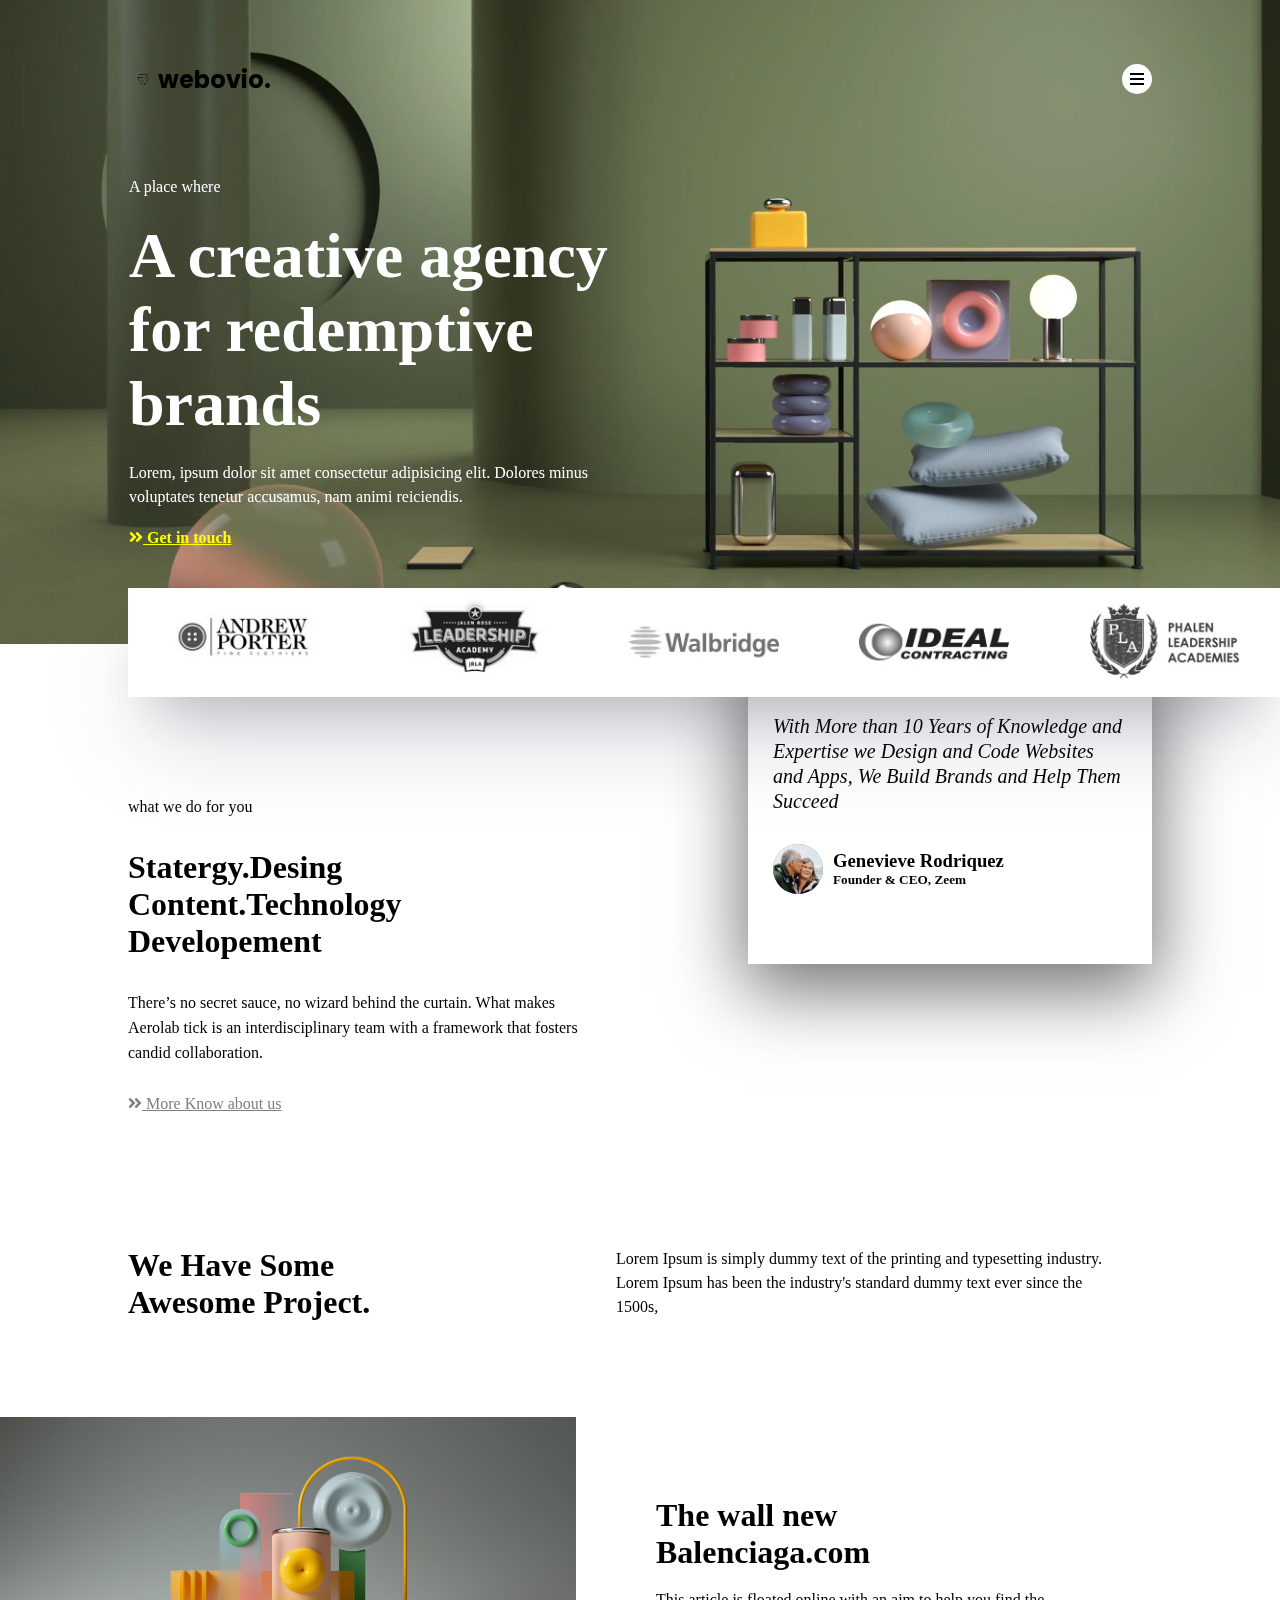
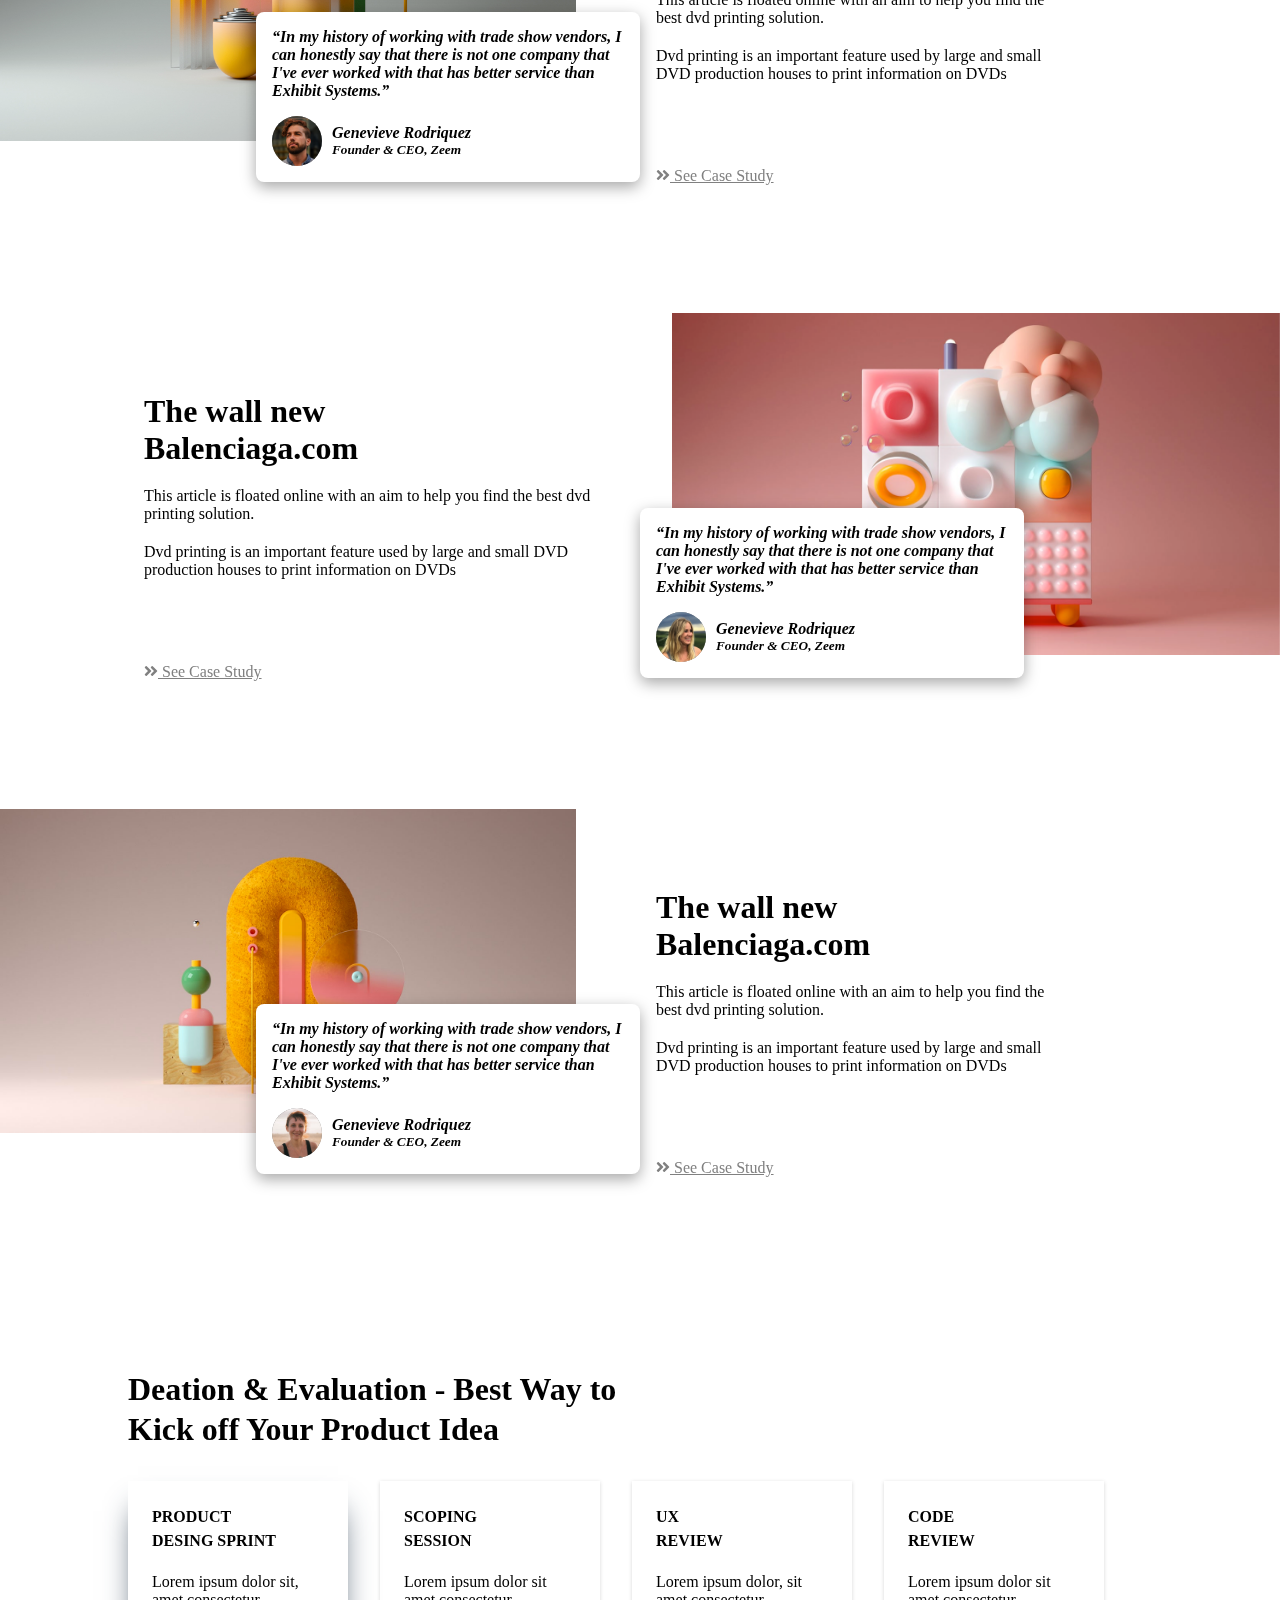
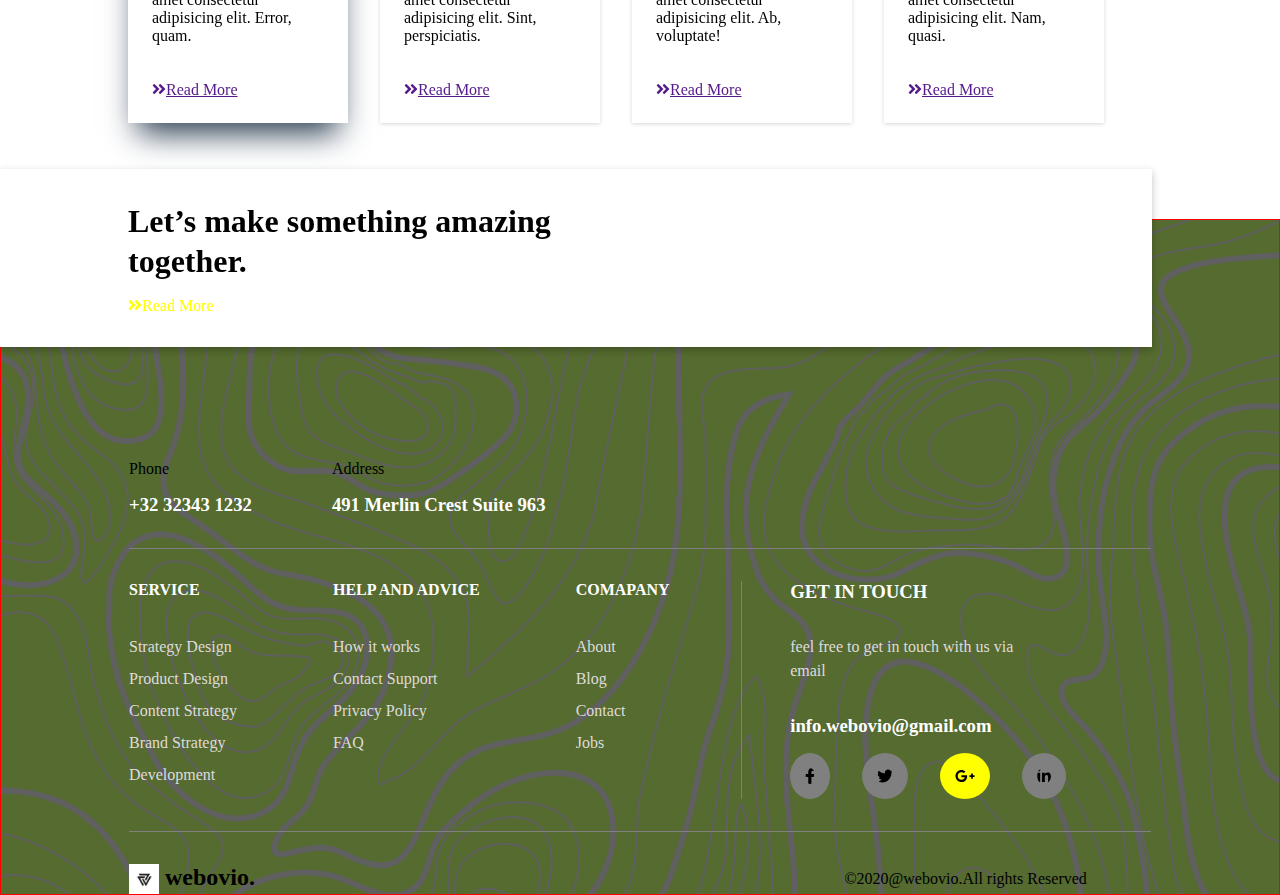
<file: question1/index.html>
<!DOCTYPE html>
<html lang="en">
  <head>
    <meta charset="UTF-8" />
    <meta name="viewport" content="width=device-width, initial-scale=1.0" />
    <title>Webovio</title>
    <link rel="stylesheet" href="./style.css" />
    <link
      rel="stylesheet"
      href="https://cdnjs.cloudflare.com/ajax/libs/font-awesome/5.15.3/css/all.min.css"
    />
  </head>
  <body>
    <section class="top">
      <nav>
        <div class="logo">
          <img src="./image/logo.jpg" alt="" />
          <h2>webovio.</h2>
        </div>
        <div class="menu">
          <i class="fas fa-bars"></i>
        </div>
      </nav>
      <div class="content">
        <p class="subhead">A place where</p>
        <h1>A creative agency for redemptive brands</h1>
        <p class="subhead">
          Lorem, ipsum dolor sit amet consectetur adipisicing elit. Dolores
          minus voluptates tenetur accusamus, nam animi reiciendis.
        </p>
        <a href="#"
          ><i class="fas fa-angle-double-right"></i>

          Get in touch</a
        >
      </div>
    </section>
    <div class="logo-decoration">
      <img src="./image/logo0.png" alt="" />
      <img src="./image/logo4.png" alt="" />
      <img src="./image/logo2.png" alt="" />
      <img src="./image/logo5.png" alt="" />
      <img src="./image/logo1.png" alt="" />
    </div>
    <section class="review">
      <div class="left">
        <p>what we do for you</p>
        <h1>Statergy.Desing Content.Technology Developement</h1>
        <p>
          There’s no secret sauce, no wizard behind the curtain. What makes
          Aerolab tick is an interdisciplinary team with a framework that
          fosters candid collaboration.
        </p>
        <a href="#"
          ><i class="fas fa-angle-double-right"></i>

          More Know about us</a
        >
      </div>
      <div class="right">
        <div class="comment">
          <h4>
            With More than 10 Years of Knowledge and Expertise we Design and
            Code Websites and Apps, We Build Brands and Help Them Succeed
          </h4>
          <div class="user-profile">
            <div class="photo">
              <img src="./image/person1.png" alt="" />
            </div>
            <div class="details">
              <h3 class="name">Genevieve Rodriquez</h3>
              <h5 class="post">Founder & CEO, Zeem</h5>
            </div>
          </div>
        </div>
      </div>
    </section>

    <section class="promotion">
      <div class="project-desc">
        <div class="left">
          <h1>We Have Some Awesome Project.</h1>
        </div>
        <div class="right">
          <p>
            Lorem Ipsum is simply dummy text of the printing and typesetting
            industry. Lorem Ipsum has been the industry's standard dummy text
            ever since the 1500s,
          </p>
        </div>
      </div>
    </section>
    <section class="project-list project1">
        <div class="image-field">
            <img src="./image/project1 image.png" alt="">
        </div>
        <div class="feedback">
            <div class="review">
                <h3>“In my history of working with trade show 
                    vendors, I can honestly say that there is not one 
                    company that I've ever worked with that has 
                    better service than Exhibit Systems.”
                    </h3>
                    <div class="user-profile">
                        <div class="photo">
                          <img src="./image/person2.png" alt="" />
                        </div>
                        <div class="details">
                          <h3 class="name">Genevieve Rodriquez</h3>
                          <h5 class="post">Founder & CEO, Zeem</h5>
                        </div>
                      </div>
            </div>
            
        </div>
        <div class="project-details">
            <div class="header">
                <h2>The wall new 
                    Balenciaga.com
                    </h2>
            </div>
            <div class="details">
                <p>This article is floated online with an aim to help you 
                    find the best dvd printing solution.</p>
                <p>
                    Dvd printing is an important feature used by large 
                    and small DVD production houses to print 
                    information on DVDs</p>
            </div>
            <div class="preview">
                <a href=""><i class="fas fa-angle-double-right"></i>&nbsp;See Case Study</a>
            </div>
        </div>
    </section>
    <section class="project-list project2">
        <div class="image-field">
            <img src="./image/project2.png" alt="">
        </div>
        <div class="feedback">
            <div class="review">
                <h3>“In my history of working with trade show 
                    vendors, I can honestly say that there is not one 
                    company that I've ever worked with that has 
                    better service than Exhibit Systems.”
                    </h3>
                    <div class="user-profile">
                        <div class="photo">
                          <img src="./image/person3.png" alt="" />
                        </div>
                        <div class="details">
                          <h3 class="name">Genevieve Rodriquez</h3>
                          <h5 class="post">Founder & CEO, Zeem</h5>
                        </div>
                      </div>
            </div>
            
        </div>
        <div class="project-details">
            <div class="header">
                <h2>The wall new 
                    Balenciaga.com
                    </h2>
            </div>
            <div class="details">
                <p>This article is floated online with an aim to help you 
                    find the best dvd printing solution.</p>
                <p>
                    Dvd printing is an important feature used by large 
                    and small DVD production houses to print 
                    information on DVDs</p>
            </div>
            <div class="preview">
                <a href=""><i class="fas fa-angle-double-right"></i>&nbsp;See Case Study</a>
            </div>
        </div>
    </section>
    <section class="project-list project1">
        <div class="image-field">
            <img src="./image/project3.png" alt="">
        </div>
        <div class="feedback">
            <div class="review">
                <h3>“In my history of working with trade show 
                    vendors, I can honestly say that there is not one 
                    company that I've ever worked with that has 
                    better service than Exhibit Systems.”
                    </h3>
                    <div class="user-profile">
                        <div class="photo">
                          <img src="./image/person4.png" alt="" />
                        </div>
                        <div class="details">
                          <h3 class="name">Genevieve Rodriquez</h3>
                          <h5 class="post">Founder & CEO, Zeem</h5>
                        </div>
                      </div>
            </div>
            
        </div>
        <div class="project-details">
            <div class="header">
                <h2>The wall new 
                    Balenciaga.com
                    </h2>
            </div>
            <div class="details">
                <p>This article is floated online with an aim to help you 
                    find the best dvd printing solution.</p>
                <p>
                    Dvd printing is an important feature used by large 
                    and small DVD production houses to print 
                    information on DVDs</p>
            </div>
            <div class="preview">
                <a href=""><i class="fas fa-angle-double-right"></i>&nbsp;See Case Study</a>
            </div>
        </div>
    </section>

    <section class="product-idea">
        <div class="title">
            <h1>Deation & Evaluation - Best Way 
                to Kick off Your Product Idea
                </h1>
        </div>
        <div class="boxes">
            <div class="box box1">
                <div class="title">
                    <h1>Product<br> Desing Sprint</h1>
                </div>
                <div class="desc">
                    <p>Lorem ipsum dolor sit, amet consectetur adipisicing elit. Error, quam.</p>
                </div>
                <div class="preview">
                    <a href=""><i class="fas fa-angle-double-right"></i>Read More</a>
                </div>
            </div>
            <div class="box">
                <div class="title">
                    <h1>SCOPING<br>
                        SESSION</h1>
                </div>
                <div class="desc">
                    <p>Lorem ipsum dolor sit amet consectetur adipisicing elit. Sint, perspiciatis.</p>
                </div>
                <div class="preview">
                    <a href=""><i class="fas fa-angle-double-right"></i>Read More</a>
                </div>
            </div>
            <div class="box">
                <div class="title">
                    <h1>UX<br> Review</h1>
                </div>
                <div class="desc">
                    <p>Lorem ipsum dolor, sit amet consectetur adipisicing elit. Ab, voluptate!</p>
                </div>
                <div class="preview">
                    <a href=""><i class="fas fa-angle-double-right"></i>Read More</a>
                </div>
            </div>
            <div class="box">
                <div class="title">
                    <h1>Code <br>Review</h1>
                </div>
                <div class="desc">
                    <p>Lorem ipsum dolor sit amet consectetur adipisicing elit. Nam, quasi.</p>
                </div>
                <div class="preview">
                    <a href=""><i class="fas fa-angle-double-right"></i>Read More</a>
                </div>
            </div>
        </div>
    </section>
    <div class="floating-div">
        <h1>Let’s make something 
            amazing together.</h1>
        <a><i class="fas fa-angle-double-right"></i>Read More</a>
    </div>
    <footer>
        <div class="owner-details">
            <div class="phone">
                <label for="">Phone</label>
                <h3>+32 32343 1232</h3>
            </div>
            <div class="address">
                <label for="">address</label>
                <h3>491 Merlin Crest Suite 963</h3>
            </div>
        </div>
       <div class="help-desk">
        <div class="property">
            <div class="feature">
                <div class="header">
                    <h3>SERVICE</h3>
                </div>
                <div class="desc">
                    <p>Strategy Design</p>
                    <p>Product Design</p>
                    <p>Content Strategy</p>
                    <p>Brand Strategy</p>
                    <p>Development </p>
                </div>
            </div>
            <div class="feature">
                <div class="feature">
                    <div class="header">
                        <h3>HELP AND ADVICE</h3>
                    </div>
                    <div class="desc">
                        <p>How it works</p>
                        <p>Contact Support</p>
                        <p>Privacy Policy</p>
                        <p>FAQ</p>
                       
                    </div>
                </div>
            </div>
            <div class="feature">
                <div class="feature">
                    <div class="header">
                        <h3>COMAPANY</h3>
                    </div>
                    <div class="desc">
                        <p>About</p>
                        <p>Blog</p>
                        <p>Contact</p>
                        <p>Jobs</p>
                       
                    </div>
                </div>
            </div>
        </div>
        <div class="social-media">
                
                    <div class="header">
                        <h3>
                            GET IN TOUCH
                        </h3>
                    </div>
                    <div class="desc">
                        <p>feel free to get in touch with us via email</p>
                        
                    </div>
                    <div class="media">
                        <div class="header">
                            <h3>info.webovio@gmail.com</h3>
                            
                        </div>
                        <div class="logoes">
                            <img src="./image/facebook.svg" alt="">
                            <img src="./image/twitter.svg" alt="">
                            <img src="./image/goggle.svg" alt="">
                            <img src="./image/linked in.svg" alt="">
                           
                        </div>
                    </div>
                </div>
            </div>
        </div>
        <div class="bottom-footer">
            <div class="logo">
                <img src="./image/logo.jpg" alt="" />
                <h2>&nbsp;webovio.</h2>
            </div>
            <div class="copyright">
                <p>&copy;2020@webovio.All rights Reserved</p>
            </div>
        </div>

    </footer>

      <!-- <div class="project-details project1 ">
            <div class="left">
                <img src="./image/project1 image.png" alt="">
            </div>
            <div class="right">
                <div class="content">
                    <h1>The wall new
                        Balenciaga.com</h1>
                    <p>This article is floated online with an aim to help you
                        find the best dvd printing solution.</p>
                    <p>Dvd printing is an important feature used by large
                        and small DVD production houses to print
                        information on DVDs</p>
                </div>
                <div class="site">
                    <a href="#"><i class="fas fa-angle-double-right"></i>

                        See Case Study</a>
                </div>
            </div>
            
                <div class="comment">
                    <h4>“In my history of working with trade show
                        vendors, I can honestly say that there is not one
                        company that I've ever worked with that has
                        better service than Exhibit Systems.”</h4>
                    <div class="user-profile">
                        <div class="photo">
                            <img src="./image/person2.png" alt="">
                        </div>
                        <div class="details">
                            <h3 class="name">Genevieve Rodriquez</h3>
                        <h5 class="post">Founder & CEO, Zeem</h5>
                        </div>
                        
                    </div>
                </div>
            
        </div>
        
        <div class="project-details project1 ">
            <div class="left">
                <img src="./image/project1 image.png" alt="">
            </div>
            <div class="right">
                <div class="content">
                    <h1>The wall new
                        Balenciaga.com</h1>
                    <p>This article is floated online with an aim to help you
                        find the best dvd printing solution.</p>
                    <p>Dvd printing is an important feature used by large
                        and small DVD production houses to print
                        information on DVDs</p>
                </div>
                <div class="site">
                    <a href="#"><i class="fas fa-angle-double-right"></i>

                        See Case Study</a>
                </div>
            </div>
            
                <div class="comment">
                    <h4>“In my history of working with trade show
                        vendors, I can honestly say that there is not one
                        company that I've ever worked with that has
                        better service than Exhibit Systems.”</h4>
                    <div class="user-profile">
                        <div class="photo">
                            <img src="./image/person2.png" alt="">
                        </div>
                        <div class="details">
                            <h3 class="name">Genevieve Rodriquez</h3>
                        <h5 class="post">Founder & CEO, Zeem</h5>
                        </div>
                        
                    </div>
                </div>
            
        </div> -->
    </section>
  </body>
</html>
</file>
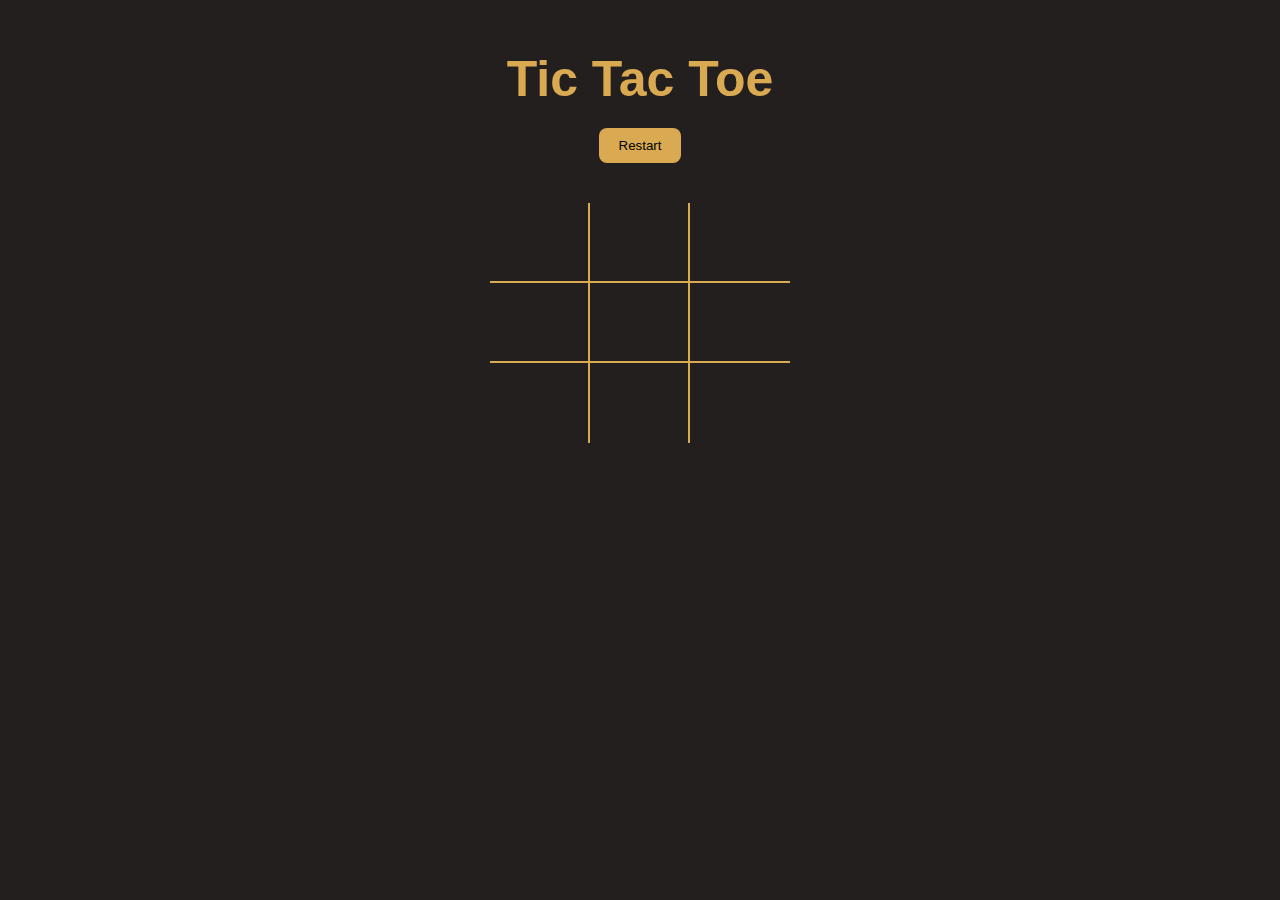
<file: question10/index.html>
<!DOCTYPE html>
<html lang="en">
<head>
    <meta charset="UTF-8">
    <meta name="viewport" content="width=device-width, initial-scale=1.0">
    <title>Tic Tac Toe</title>
    <link rel="stylesheet" href="./style.css">
   
</head>
<body>
    <div class="container">
        <h1 class="playerName" id="playerTerm">Tic Tac Toe</h1>
        <button id="restart">restart</button>
        <div class="playBoard" id="playerBoard">
            <div class="box" id="0"></div>
            <div class="box" id="1"></div>
            <div class="box" id="2"></div>
            <div class="box" id="3"></div>
            <div class="box" id="4"></div>
            <div class="box" id="5"></div>
            <div class="box" id="6"></div>
            <div class="box" id="7"></div>
            <div class="box" id="8"></div>
            
        </div>
      
    </div>
    <script src="./script.js"></script>
</body>
</html>
</file>
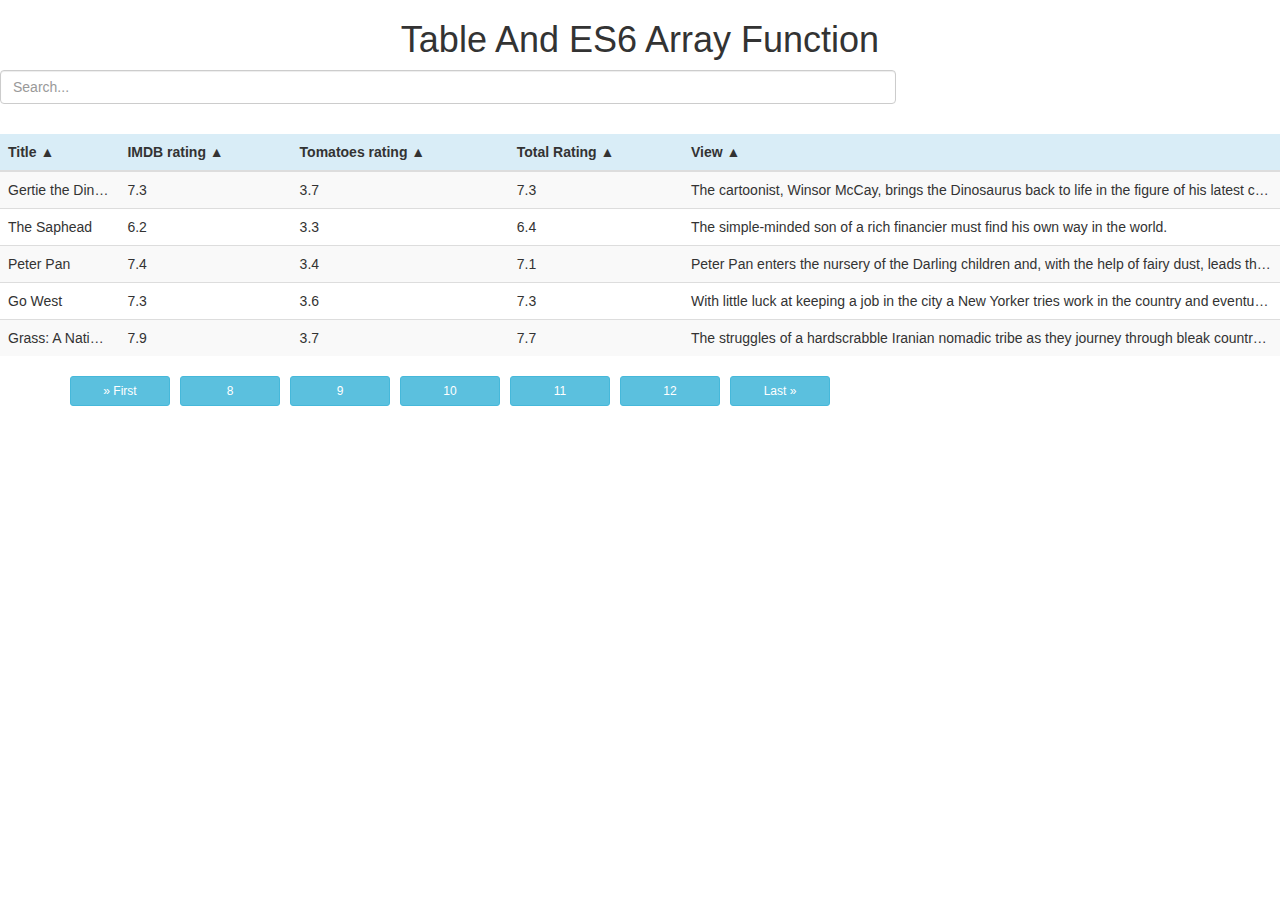
<file: question13/index.html>
<!DOCTYPE html>
<html lang="en">
  <head>
    <meta charset="UTF-8" />
    <meta name="viewport" content="width=device-width, initial-scale=1.0" />
    <title>Table View And ES6</title>
    <link
      rel="stylesheet"
      href="https://maxcdn.bootstrapcdn.com/bootstrap/3.3.7/css/bootstrap.min.css"
    />
    <script src="https://ajax.googleapis.com/ajax/libs/jquery/3.5.1/jquery.min.js"></script>
    <link rel="stylesheet" href="./style.css" />
  </head>
  <body>
    <h1>Table And ES6 Array Function</h1>
    <input type="search" class="form-control" placeholder="Search..." id="search">
    <table class="table table-striped">
      <thead>
        <tr class="bg-info">
          
          <th data-column="title" data-order="desc">Title &#9650;</th>
          <th data-column="imdb" data-order="desc">IMDB rating &#9650;</th>
          <th data-column="tomatoes" data-order="desc">Tomatoes rating &#9650;</th>
          <th data-column="total" data-order="desc">Total Rating &#9650;</th>
          <th data-column="view" data-order="desc" class="view">View &#9650;</th>
        </tr>
      </thead>
      <tbody id="myTable">
        
      </tbody>
    </table>
   <div class="container">
      <div id="pagination-wraper">
        
      </div>
   </div>
    <script src="./script.js"></script>
    <script src="https://maxcdn.bootstrapcdn.com/bootstrap/3.3.7/js/bootstrap.min.js"></script>
  </body>
</html>
</file>
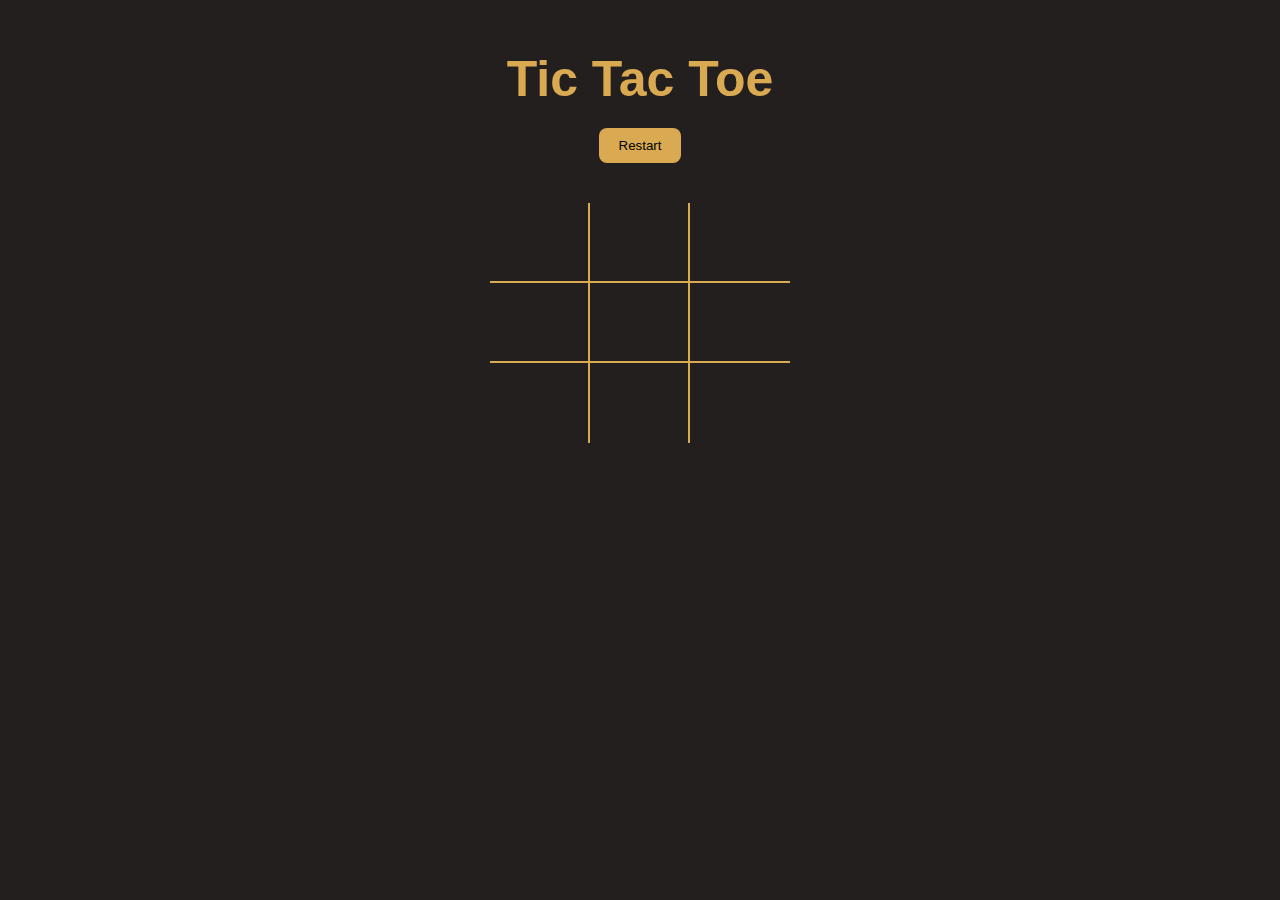
<file: question14/index.html>
<!DOCTYPE html>
<html lang="en">
<head>
    <meta charset="UTF-8">
    <meta name="viewport" content="width=device-width, initial-scale=1.0">
    <title>Tic Tac Toe</title>
    <link rel="stylesheet" href="./style.css">
   
</head>
<body>
    <div class="container">
        <h1 class="playerName" id="playerTerm">Tic Tac Toe</h1>
        <button id="restart">restart</button>
        <div class="playBoard" id="playerBoard">
            <div class="box" id="0"></div>
            <div class="box" id="1"></div>
            <div class="box" id="2"></div>
            <div class="box" id="3"></div>
            <div class="box" id="4"></div>
            <div class="box" id="5"></div>
            <div class="box" id="6"></div>
            <div class="box" id="7"></div>
            <div class="box" id="8"></div>
            
        </div>
        <div class="displayWinner">
            <h1 id="winnerText"></h1>
        </div>
      
    </div>
    <script src="./script.js"></script>
</body>
</html>
</file>
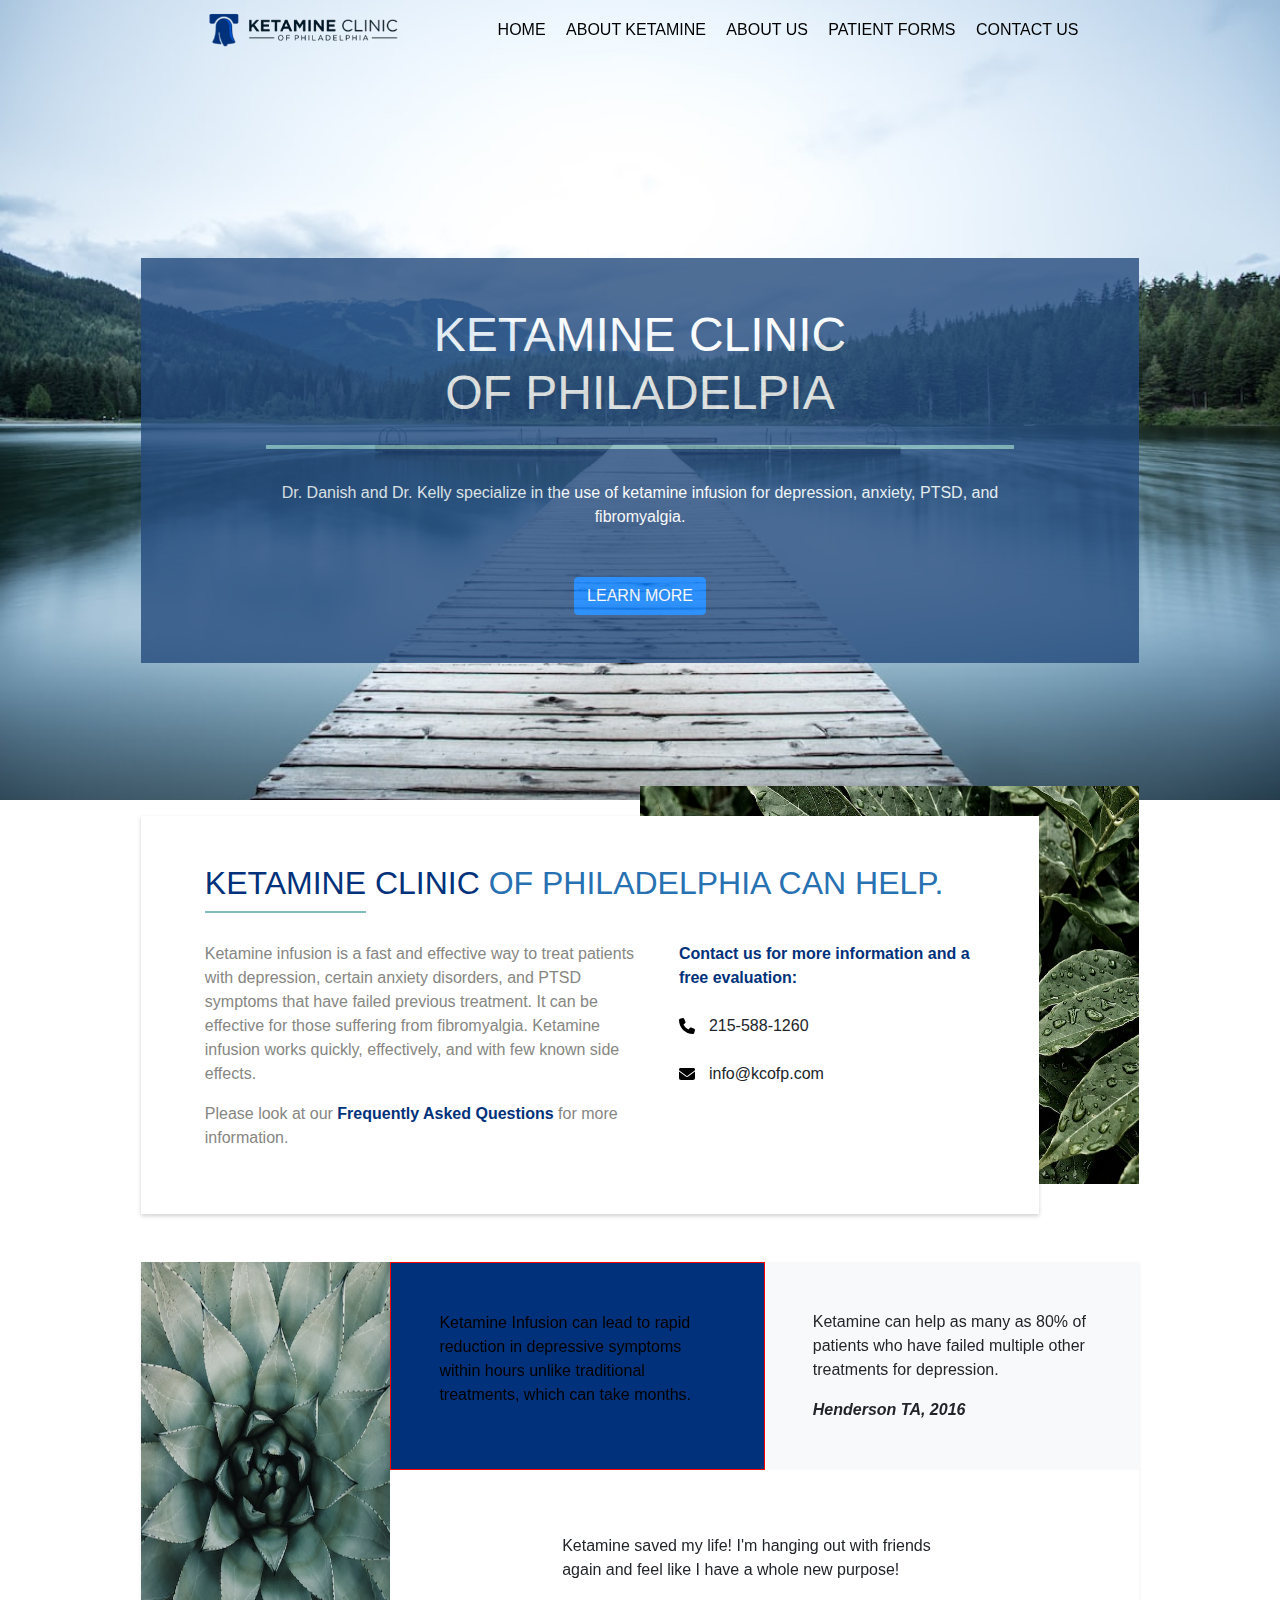
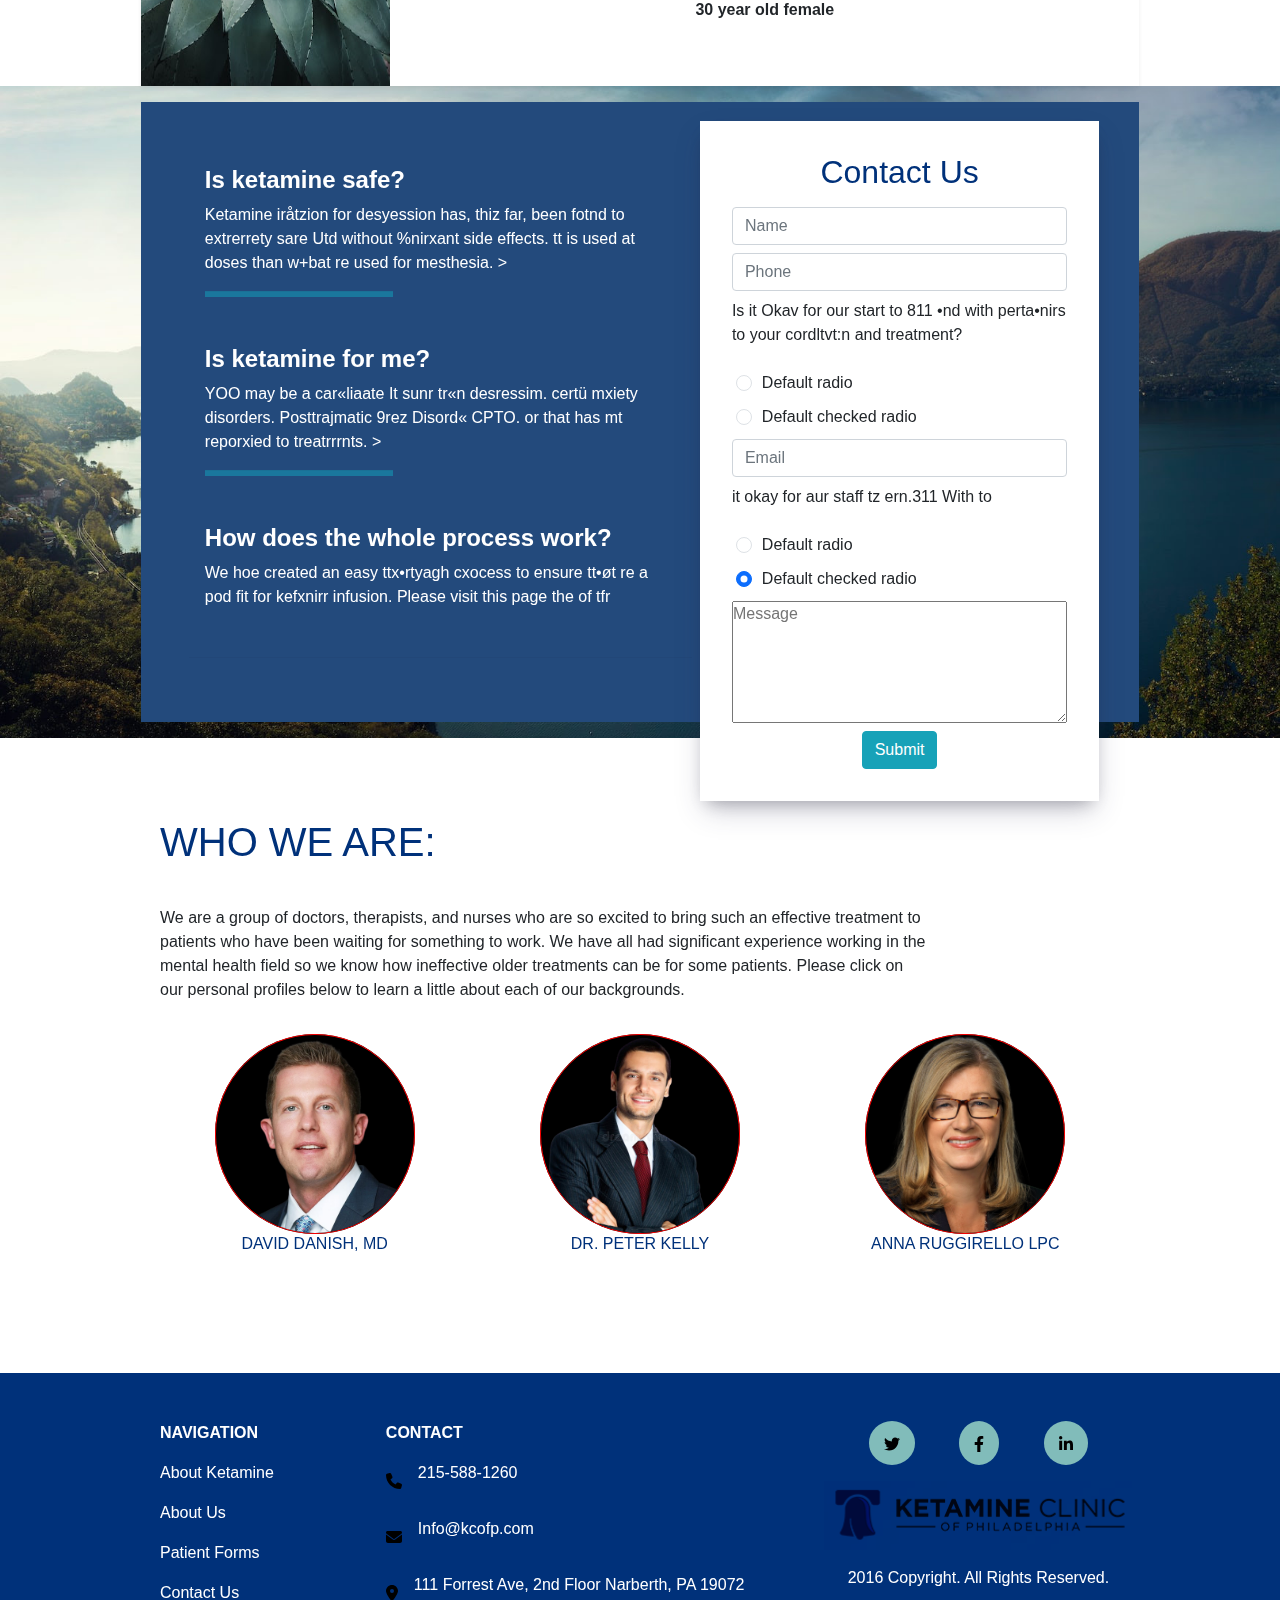
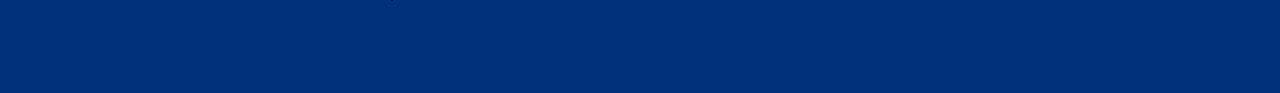
<file: question2/index.html>
<!DOCTYPE html>
<html lang="en">
  <head>
    <meta charset="UTF-8" />
    <meta name="viewport" content="width=device-width, initial-scale=1.0" />
    <title>Question 2</title>

    <link
      rel="stylesheet"
      href="https://cdn.jsdelivr.net/npm/bootstrap@5.3.0/dist/css/bootstrap.min.css"
    />

    <link
      rel="stylesheet"
      href="https://maxcdn.bootstrapcdn.com/bootstrap/4.5.2/css/bootstrap.min.css"
    />
    <link rel="stylesheet" href="./style.css" />
  </head>
  <body>
    <section class="top">
      <nav class="navbar">
        <div class="logo">
          <img src="./image/kc-logo.png" alt="logo" />
        </div>
        <img src="./image/menu.svg" alt="menu" class="d-sm-none d-md-none" />
        <div class="navigation d-none d-sm-block">
          <a href="">Home</a>
          <a href="">About Ketamine</a>
          <a href="">About us</a>
          <a href="">Patient forms</a>
          <a href="">contact us</a>
        </div>
      </nav>
      <div class="container1">
        <div class="content">
          <div class="header">
            <h1>Ketamine clinic<br /><span>of philadelpia</span></h1>
          </div>

          <div class="guids">
            <p>
              Dr. Danish and Dr. Kelly specialize in the use of ketamine
              infusion for depression, anxiety, PTSD, and fibromyalgia.
            </p>
          </div>

          <div class="learn-more">
            <button class="btn btn-primary">LEARN MORE</button>
          </div>
        </div>
      </div>
    </section>
    <section class="about">
      <div class="box1">
        <div class="inner-box1">
          <div class="header">
            <h1>
              <span><span class="underline">KETAMINE</span> CLINIC</span> OF
              PHILADELPHIA CAN HELP.
            </h1>
          </div>
          <div class="details">
            <div class="explanation">
              <p>
                Ketamine infusion is a fast and effective way to treat patients
                with depression, certain anxiety disorders, and PTSD symptoms
                that have failed previous treatment. It can be effective for
                those suffering from fibromyalgia. Ketamine infusion works
                quickly, effectively, and with few known side effects.
              </p>
              <p>
                Please look at our <span>Frequently Asked Questions</span> for
                more information.
              </p>
            </div>
            <div class="contact">
              <p>Contact us for more information and a free evaluation:</p>
              <span>
                <img src="./image/phone.svg" alt="phone" />&nbsp;
                <p>215-588-1260</p>
              </span>
              <span>
                <img src="./image/mail.svg" alt="mail" />&nbsp;
                <p>info@kcofp.com</p>
              </span>
            </div>
          </div>
        </div>
        <div class="floating-image">
          <img src="./image/img1.jpg" alt="" />
        </div>
      </div>
      <!-- <div class="box2">
        <div class="left">
          <img src="./image/img2.jpg" alt="" />
        </div>
        <div class="right">
          <div class="comment-top">
            <div class="info1">
              <p>
                Ketamine Irfusion can lead to rapid reduction in depressive
                symptoms within tuwrs unlike traditional treatments, which can
                take months.
              </p>
            </div>

            <div class="info2">
              <p>
                Ketamine can help as many as 80% of patients who have failed
                multiple other treatments for depression.
              </p>
              <h5>Henderson TA, 2016</h5>
            </div>
          </div>
          <div class="comment-bottom">
            <p>
              "Ketamine saved my lIfe! I'm hanging out friends again feel I have
              whole new perpose "
            </p>
            <h5>30 year old female</h5>
          </div>
        </div>
      </div> -->
      <div class="container p-0 row mx-auto shadow-sm boot-box">
        <div class="col-lg-3 col-sm-4 col-12 p-0">
          <img class="w-100 h-100 img-fit max-height-40" src="./image/img2.jpg" alt="" />
        </div>
        <div class="col-lg-9 col-sm-8 col-12 p-0">
          <div class="col-12 m-0 p-0">
            <div class="row m-0">
              <div class="col-lg-6 col-12 accent-bg p-4 p-lg-5 text-black secondary-txt bg-blue">
                Ketamine Infusion can lead to rapid reduction in depressive
                symptoms within hours unlike traditional treatments, which can
                take months.
              </div>
              <div class="col-lg-6 col-12 secondary-bg p-4 p-lg-5 bg-light">
                <p class="txt-opacity-50 secondary-txt ">
                  Ketamine can help as many as 80% of patients who have failed
                  multiple other treatments for depression.
                </p>
                <span class="fst-italic fw-bold secondary-txt fw-500">Henderson TA, 2016</span>
              </div>
            </div>
          </div>
          <div class="col-12 p-4 p-lg-5 text-center secondary-txt my-auto">
            <div class="col-lg-8 col-12 mx-auto text-start mt-3">
              Ketamine saved my life! I'm hanging out with friends again and feel
              like I have a whole new purpose!
            </div>
            <p class="fw-bold fw-500 mt-3">30 year old female</p>
          </div>
        </div>
      </div>
    </section>
    <div class="contactus">
      <div class="divider">
        <div class="left">
          <div class="content">
            <div class="header">
              <h5>Is ketamine safe?</h5>
            </div>
            <div class="details">
              <p>
                Ketamine iråtzion for desyession has, thiz far, been fotnd to
                extrerrety sare Utd without %nirxant side effects. tt is used at
                doses than w+bat re used for mesthesia. >
              </p>
            </div>
            <!-- <div class="underline"></div> -->
            <hr />
          </div>
          <div class="content">
            <div class="header">
              <h5>Is ketamine for me?</h5>
            </div>
            <div class="details">
              <p>
                YOO may be a car«liaate It sunr tr«n desressim. certü mxiety
                disorders. Posttrajmatic 9rez Disord« CPTO. or that has mt
                reporxied to treatrrrnts. >
              </p>
            </div>
            <hr />
          </div>
          <div class="content">
            <div class="header">
              <h5>How does the whole process work?</h5>
            </div>
            <div class="details">
              <p>
                We hoe created an easy ttx•rtyagh cxocess to ensure tt•øt re a
                pod fit for kefxnirr infusion. Please visit this page the of tfr
              </p>
            </div>
          </div>
          <hr />
        </div>
        <div class="right">
          <form>
            <h2>Contact Us</h2>
            <input type="text" class="form-control" placeholder="Name" />
            <input type="text" class="form-control" placeholder="Phone" />
            <p>
              Is it Okav for our start to 811 •nd with perta•nirs to your
              cordltvt:n and treatment?
            </p>
            <div class="form-check form-check-inline">
               
              <input
                class="form-check-input"
                type="radio"
                name="radioInline"
                id="inlineRadioDefault"
              />
               
              <label class="form-check-label" for="inlineRadioDefault"
                >Default radio</label
              >
            </div>
            <div class="form-check form-check-inline">
               
              <input
                class="form-check-input"
                type="radio"
                name="radioInline"
                id="inlineRadioChecked"
                checked=""
              />
               
              <label class="form-check-label" for="inlineRadioChecked"
                >Default checked radio</label
              >
            </div>
            <input type="text" placeholder="Email" class="form-control" />
            <p>it okay for aur staff tz ern.311 With to</p>
            <div class="form-check form-check-inline">
               
              <input
                class="form-check-input"
                type="radio"
                name="radioInline"
                id="inlineRadioDefault"
              />
               
              <label class="form-check-label" for="inlineRadioDefault"
                >Default radio</label
              >
            </div>
            <div class="form-check form-check-inline">
               
              <input
                class="form-check-input"
                type="radio"
                name="radioInline"
                id="inlineRadioChecked"
                checked=""
              />
               
              <label class="form-check-label" for="inlineRadioChecked"
                >Default checked radio</label
              >
            </div>
            <textarea name="" id="" rows="5" placeholder="Message"></textarea>
            <div class="button text-center">
              <button class="btn btn-info">Submit</button>
            </div>
          </form>
        </div>
      </div>
    </div>
    <section class="founders">
      <h1>WHO WE ARE:</h1>
      <p>
        We are a group of doctors, therapists, and nurses who are so excited to
        bring such an effective treatment to patients who have been waiting for
        something to work. We have all had significant experience working in the
        mental health field so we know how ineffective older treatments can be
        for some patients. Please click on our personal profiles below to learn
        a little about each of our backgrounds.
      </p>
      <div class="profile">
        <div class="founder">
          <div class="photo">
            <img src="./image/profile1.png" alt="" />
          </div>
          <h1>DAVID DANISH, MD</h1>
        </div>
        <div class="founder">
          <div class="photo">
            <img src="./image/profile2.png" alt="" />
          </div>
          <h1>DR. PETER KELLY</h1>
        </div>
        <div class="founder">
          <div class="photo">
            <img src="./image/profile3.png" alt="" />
          </div>
          <h1>ANNA RUGGIRELLO LPC</h1>
        </div>
      </div>
    </section>
    <footer>
      <div class="container2">
        <ul>
          <li>NAVIGATION</li>
          <li>About Ketamine</li>
          <li>About Us</li>
          <li>Patient Forms</li>
          <li>Contact Us</li>
        </ul>
        <ul>
          <li>
            CONTACT
          </li>
          <li>
            <img src="./image/phone.svg" alt="">
            <p>215-588-1260</p>
          </li>
          <li>
            <img src="./image/mail.svg" alt="">
            <p>Info@kcofp.com</p>
          </li>
          <li>
            <img src="./image/map.svg" alt="">
            <p>111 Forrest Ave, 2nd Floor
              Narberth, PA 19072</p>
          </li>
        </ul>
        <div class="social-media">
          <div class="logoes">
            <div class="logo">
              <img src="./image/twitter.svg" alt="">
            </div>
            <div class="logo">
              <img src="./image/facebook.svg" alt="">
            </div>
            <div class="logo">
              <img src="./image/linked in.svg" alt="">
            </div>
          </div>
          <img src="./image/kc-logo.png" alt="">
          <p>2016 Copyright. All Rights Reserved.</p>
        </div>
      </div>
      
    </footer>
  </body>
</html>
</file>
<file: question1/style.css>
@import url("https://fonts.googleapis.com/css2?family=Poppins:ital,wght@0,300;0,700;1,300&display=swap");
* {
  padding: 0;
  margin: 0;
  box-sizing: border-box;
}

:root {
  font-size: min(3vw, 16px);
}

.top {
  width: 100%;
  height: -moz-fit-content;
  height: fit-content;
  display: flex;
  flex-direction: column;
  gap: 5rem;
  padding: 4rem 8rem 6rem;
  background-image: url("./image/background image.png");
  background-position: center;
  background-repeat: no-repeat;
  background-size: cover;
}
.top nav {
  width: 100%;
  display: flex;
  align-items: "stretch";
  justify-content: space-between;
}
.top nav .logo {
  width: -moz-fit-content;
  width: fit-content;
  height: 30px;
  display: flex;
  align-items: center;
  justify-content: space-between;
}
.top nav .logo img {
  width: 100%;
  height: 100%;
  mix-blend-mode: darken;
}
.top nav .logo h2 {
  font-size: 1.5rem;
  font-family: sans-serif;
  color: black;
  font-weight: 700;
  font-family: "Poppins", sans-serif;
}
.top nav .menu {
  width: 30px;
  height: 30px;
  background-color: #fff;
  display: flex;
  align-items: center;
  justify-content: center;
  border-radius: 50%;
}
.top .content {
  width: 50%;
  border: 1px solid transparent;
  display: flex;
  flex-direction: column;
  flex-wrap: wrap;
  gap: 20px;
}
.top .content .subhead {
  color: #fff;
  line-height: 1.5rem;
}
.top .content h1 {
  font-size: 4rem;
  color: #fff;
  font-weight: bold;
}
.top .content a {
  color: yellow;
  font-weight: 900;
}

.logo-decoration {
  box-shadow: rgba(50, 50, 93, 0.25) 0px 50px 100px -20px, rgba(0, 0, 0, 0.3) 0px 30px 60px -30px;
  position: absolute;
  right: 0;
  margin-top: -3.5rem;
  width: 90%;
  height: -moz-fit-content;
  height: fit-content;
  display: flex;
  align-items: "stretch";
  justify-content: center;
  justify-content: space-around;
  flex-wrap: wrap;
  background-color: white;
}
.logo-decoration img {
  width: 150px;
  mix-blend-mode: luminosity;
}

.review {
  width: 100%;
  padding: 4rem 8rem 6rem;
  padding-top: 0;
  padding-bottom: 0;
  gap: 30px;
  display: flex;
  flex-wrap: wrap;
  align-items: start;
  gap: 1rem;
}
.review .left {
  flex-grow: 1;
  flex-basis: 500px;
  padding-top: 150px;
  display: flex;
  flex-direction: column;
  gap: 30px;
  flex-wrap: wrap;
  padding-bottom: 70px;
}
.review .left h1 {
  width: 30px;
  font-size: 2rem;
  font-weight: 700;
}
.review .left p {
  width: 75%;
  line-height: 25px;
}
.review .left a {
  color: grey;
}
.review .right {
  flex-grow: 1;
  flex-basis: 300px;
  display: flex;
  justify-content: center;
}
.review .right .comment {
  width: 100%;
  height: -moz-fit-content;
  height: fit-content;
  display: flex;
  flex-direction: column;
  gap: 30px;
  padding: 70px 25px;
  box-shadow: rgba(0, 0, 0, 0.56) 0px 22px 70px 4px;
}
.review .right .comment h4 {
  line-height: 25px;
  font-size: 20px;
  font-style: italic;
  font-weight: 500;
}
.review .right .user-profile {
  width: 100%;
  display: flex;
  gap: 10px;
  align-items: center;
}
.review .right .user-profile .photo {
  width: 50px;
  height: 50px;
  background-color: grey;
  border-radius: 50%;
}
.review .right .user-profile .photo img {
  width: 100%;
  height: 100%;
  border-radius: 50%;
}

.promotion {
  width: 100%;
  padding: 4rem 8rem 6rem;
}
.promotion .project-desc {
  width: 100%;
  padding-right: 3rem;
  display: flex;
  justify-content: space-between;
  flex-wrap: wrap;
  gap: 10px;
}
.promotion .project-desc .left {
  width: 30%;
}
.promotion .project-desc .left h1 {
  font-size: 2rem;
}
.promotion .project-desc .right {
  width: 50%;
}
.promotion .project-desc .right p {
  line-height: 1.5rem;
}

.project-list {
  width: 100%;
  height: -moz-fit-content;
  height: fit-content;
  position: relative;
  display: flex;
  justify-content: space-between;
  flex-wrap: wrap;
  padding-right: 8rem;
  margin-bottom: 6rem;
}
.project-list .image-field {
  height: 100%;
  width: 50%;
  position: relative;
}
.project-list .image-field img {
  width: 100%;
  height: 100%;
}
.project-list .project-details {
  width: 50%;
  height: 400px;
  padding: 5rem;
  display: flex;
  flex-direction: column;
  gap: 20px;
}
.project-list .project-details .header {
  padding-right: 3rem;
}
.project-list .project-details .header h2 {
  font-size: 2rem;
}
.project-list .project-details .details {
  display: flex;
  flex-direction: column;
  gap: 20px;
  margin-bottom: 4rem;
}
.project-list .project-details .preview a {
  color: grey;
}
.project-list .feedback {
  position: absolute;
  width: min(400px, 30%);
  top: 70%;
  left: 35%;
  transform: translate(-50%, -50%);
  padding: 1rem;
  font-style: italic;
  background-color: #fff;
  border-radius: 8px;
  flex-wrap: wrap;
  box-shadow: rgba(0, 0, 0, 0.35) 0px 5px 15px;
}
.project-list .feedback .review {
  width: 100%;
  height: 100%;
  padding: 0 !important;
}
.project-list .feedback .review h3 {
  font-size: 1rem;
}
.project-list .feedback .review .user-profile {
  width: 100%;
  display: flex;
  gap: 10px;
  align-items: center;
}
.project-list .feedback .review .user-profile .photo {
  width: 50px;
  height: 50px;
  background-color: grey;
  border-radius: 50%;
}
.project-list .feedback .review .user-profile .photo img {
  width: 100%;
  height: 100%;
  border-radius: 50%;
}

.project2 {
  flex-direction: row-reverse;
  padding-left: 4rem;
  padding-right: 0;
}
.project2 .feedback {
  left: 65%;
}

.product-idea {
  padding: 4rem 8rem 6rem;
  display: flex;
  flex-direction: column;
  gap: 2rem;
}
.product-idea .title {
  width: 50%;
}
.product-idea .title h1 {
  line-height: 2.5rem;
  font-size: 2rem;
}
.product-idea .boxes {
  width: 100%;
  display: flex;
  gap: 2rem;
  flex-wrap: wrap;
}
.product-idea .boxes .box {
  width: 220px;
  display: flex;
  flex-direction: column;
  gap: 20px;
  padding: 1.5rem;
  box-shadow: rgba(0, 0, 0, 0.16) 0px 1px 4px;
}
.product-idea .boxes .box .title {
  width: 100%;
}
.product-idea .boxes .box .title h1 {
  font-size: 1rem;
  text-transform: uppercase;
  line-height: 1.5rem;
}
.product-idea .boxes .box .preview {
  margin-top: 1rem;
}
.product-idea .boxes .box.box1 {
  box-shadow: rgb(38, 57, 77) 0px 20px 30px -10px;
}

.floating-div {
  position: absolute;
  width: 90%;
  padding: 2rem 8rem;
  display: flex;
  flex-direction: column;
  gap: 1rem;
  margin-top: -50px;
  box-shadow: rgba(0, 0, 0, 0.24) 0px 3px 8px;
  background-color: white;
  z-index: 999;
}
.floating-div h1 {
  font-size: 2rem;
  width: 50%;
  line-height: 2.5rem;
}
.floating-div a {
  color: yellow;
}

footer {
  position: relative;
  z-index: 1;
  padding: 4rem 8rem 6rem;
  padding-bottom: 0;
  padding-top: 15rem;
  border: 1px solid red;
  background-color: darkolivegreen;
  background-image: url(./image/footer.png);
  background-position: center;
  background-repeat: no-repeat;
  background-size: cover;
}
footer .owner-details {
  padding-bottom: 2rem;
  border-bottom: 1px solid grey;
  width: 100%;
  display: flex;
  gap: 5rem;
  margin-bottom: 2rem;
}
footer .owner-details label {
  text-transform: capitalize;
}
footer .owner-details h3 {
  color: white;
}
footer .owner-details .phone, footer .owner-details .address {
  display: flex;
  flex-direction: column;
  gap: 1rem;
}
footer .help-desk {
  display: flex;
  padding-bottom: 2rem;
  border-bottom: 1px solid grey;
}
footer .property {
  display: flex;
  flex-wrap: wrap;
  gap: 6rem;
  width: 65%;
  border-right: 1px solid grey;
}
footer .property .feature {
  display: flex;
  flex-direction: column;
  gap: 2rem;
}
footer .property .feature .header {
  color: white;
}
footer .property .feature .header h3 {
  font-size: 1rem;
}
footer .property .feature .desc p {
  color: rgb(223, 219, 219);
  line-height: 2rem;
}
footer .social-media {
  width: 40%;
  padding-left: 3rem;
  padding-right: 8rem;
  display: flex;
  flex-direction: column;
  gap: 2rem;
}
footer .social-media h3 {
  color: white;
}
footer .social-media p {
  line-height: 1.5rem;
  color: rgb(223, 219, 219);
}
footer .social-media .media {
  display: flex;
  flex-direction: column;
  gap: 1rem;
}
footer .social-media .media .logoes {
  display: flex;
  gap: 2rem;
}
footer .social-media .media .logoes img {
  padding: 15px;
  border-radius: 50%;
  background-color: grey;
}
footer .social-media .media .logoes img:nth-child(3) {
  background-color: yellow;
}
footer .bottom-footer {
  display: flex;
  width: 100%;
  justify-content: space-between;
  align-items: center;
  padding-top: 2rem;
}
footer .bottom-footer .logo {
  width: 30px;
  height: 30px;
  display: flex;
}
footer .bottom-footer .logo img {
  width: 100%;
  height: 100%;
}
footer .bottom-footer .copyright {
  width: 30%;
}

@media (max-width: 768px) {
  .top {
    padding-left: 3rem;
    padding-right: 3rem;
  }
  .logo-decoration img {
    width: 100px;
  }
  .review {
    padding-left: 3rem;
    padding-right: 3rem;
  }
  .right {
    padding: 0;
  }
  .comment {
    width: 100%;
  }
  .promotion {
    padding: 2rem 3rem;
  }
  .promotion .project-desc .left {
    width: 100%;
  }
  .promotion .project-desc .right {
    width: 100%;
  }
  .promotion .project-details .comment {
    width: 90%;
  }
  .project-list, .project-list.project2 {
    padding-right: 0;
    margin-bottom: 0;
    padding-left: 0;
  }
  .project-list .image-field, .project-list.project2 .image-field {
    width: 100%;
  }
  .project-list .project-details, .project-list.project2 .project-details {
    width: 100%;
    height: -moz-fit-content;
    height: fit-content;
    padding: 2rem 3rem;
  }
  .project-list .project-details .details, .project-list.project2 .project-details .details {
    margin-bottom: 0;
  }
  .project-list .feedback, .project-list.project2 .feedback {
    width: 75%;
    top: 20%;
  }
  .project2 .feedback {
    left: 5%;
  }
  .product-idea {
    padding: 2rem 3rem 6rem 3rem;
  }
  .product-idea .title {
    width: 100%;
  }
  .product-idea .boxes {
    justify-content: center;
  }
  .floating-div {
    padding: 2rem 3rem;
  }
  .floating-div h1 {
    width: 100%;
  }
  footer {
    padding-left: 3rem;
    padding-right: 3rem;
  }
  footer .owner-details {
    gap: 2rem;
  }
  footer .owner-details .phone, footer .owner-details .address {
    width: 50%;
  }
  footer .help-desk {
    display: block;
    justify-content: center;
  }
  footer .help-desk .property {
    width: 100%;
    border: none;
  }
  footer .help-desk .social-media {
    width: 100%;
    padding: 1rem 0;
  }
}/*# sourceMappingURL=style.css.map */
</file>
<file: question10/style.css>
* {
  padding: 0;
  margin: 0;
  box-sizing: border-box;
}

.container {
  width: 100%;
  height: 100vh;
  background-color: #241f1f;
  color: rgb(217, 170, 82);
  display: flex;
  flex-direction: column;
  align-items: center;
  padding-top: 50px;
}
.container h1 {
  font-size: 50px;
  font-family: cursive, sans-serif;
}
.container #restart {
  padding: 10px 20px;
  margin-top: 20px;
  text-transform: capitalize;
  background-color: rgb(217, 170, 82);
  outline: none;
  border: none;
  border-radius: 8px;
  cursor: pointer;
}
.container .playBoard {
  display: flex;
  flex-wrap: wrap;
  width: 300px;
  margin-top: 40px;
  align-items: center;
  justify-content: center;
}
.container .box {
  width: 100px;
  height: 80px;
  font-family: cursive;
  font-size: 50px;
  text-align: center;
  border-right: 2px solid rgb(217, 170, 82);
  border-bottom: 2px solid rgb(217, 170, 82);
}
.container .box:nth-child(3n) {
  border-right: none;
}
.container .box:nth-child(6) ~ .box {
  border-bottom: none;
}/*# sourceMappingURL=style.css.map */
</file>
<file: question13/style.css>
* {
  padding: 0;
  margin: 0;
  box-sizing: border-box;
}

h1 {
  text-align: center;
}

.form-control {
  width: 70%;
  margin-bottom: 3rem;
}

.view {
  max-width: 100ch;
  overflow: hidden;
}

th,
td {
  white-space: nowrap;
  overflow: hidden;
  text-overflow: ellipsis;
  max-width: 50ch;
}

td:nth-child(1) {
  white-space: nowrap;
  overflow: hidden;
  text-overflow: ellipsis;
  max-width: 10ch;
}

button {
  width: 10rem;
  margin-right: 1rem;
}/*# sourceMappingURL=style.css.map */
</file>
<file: question14/style.css>
* {
  padding: 0;
  margin: 0;
  box-sizing: border-box;
}

.container {
  width: 100%;
  height: 100vh;
  background-color: #241f1f;
  color: rgb(217, 170, 82);
  display: flex;
  flex-direction: column;
  align-items: center;
  padding-top: 50px;
}
.container h1 {
  font-size: 50px;
  font-family: cursive, sans-serif;
}
.container #restart {
  padding: 10px 20px;
  margin-top: 20px;
  text-transform: capitalize;
  background-color: rgb(217, 170, 82);
  outline: none;
  border: none;
  border-radius: 8px;
  cursor: pointer;
}
.container .playBoard {
  display: flex;
  flex-wrap: wrap;
  width: 300px;
  margin-top: 40px;
  align-items: center;
  justify-content: center;
}
.container .box {
  width: 100px;
  height: 80px;
  font-family: cursive;
  font-size: 50px;
  text-align: center;
  border-right: 2px solid rgb(217, 170, 82);
  border-bottom: 2px solid rgb(217, 170, 82);
}
.container .box:nth-child(3n) {
  border-right: none;
}
.container .box:nth-child(6) ~ .box {
  border-bottom: none;
}

.displayWinner {
  width: 80%;
  margin: auto;
  height: 200px;
}
.displayWinner h1 {
  font-size: 50px;
  font-family: cursive;
  font-weight: 800;
  text-align: center;
}/*# sourceMappingURL=style.css.map */
</file>
<file: question2/style.css>
* {
  padding: 0;
  margin: 0;
  box-sizing: border-box;
}

:root {
  font-size: min(4vw, 16px);
}

.top {
  width: 100%;
  height: 800px;
  background-image: url(./image/img3.jpg);
  background-repeat: no-repeat;
  background-position: center;
  background-size: cover;
}
.top nav {
  width: 100%;
  display: flex;
  align-items: center;
  justify-content: center;
  flex-wrap: wrap;
  gap: 5rem;
}
.top nav .logo {
  mix-blend-mode: darken;
}
.top nav .logo img {
  width: 200px;
}
.top nav .navigation {
  display: flex;
  justify-content: space-around;
}
.top nav .navigation a {
  color: black;
  text-transform: uppercase;
  font-weight: 500;
  margin-left: 1rem;
  font-size: 1rem;
}
.top .container1 {
  width: 100% !important;
  height: 100%;
  padding: 0 1rem;
  display: flex;
  align-items: center;
  justify-content: center;
}
.top .container1 .content {
  width: 80%;
  padding: 3rem 0rem;
  display: flex;
  flex-direction: column;
  gap: 2rem;
  background-color: #234a7c;
  opacity: 0.8;
  text-align: center;
}
.top .container1 .content .header {
  width: 75%;
  margin: auto;
  padding-bottom: 1rem;
  border-bottom: 4px solid #7db3b7;
}
.top .container1 .content .header h1 {
  text-transform: uppercase;
  color: #ffffff;
  font-size: 3rem;
}
.top .container1 .content .guids {
  margin: auto;
  width: 75%;
}
.top .container1 .content .guids p {
  color: #ffffff;
}

.about {
  width: 100%;
  height: -moz-fit-content;
  height: fit-content;
  padding: 1rem 1rem 0;
  display: flex;
  flex-direction: column;
  align-items: center;
  gap: 3rem;
}
.about .box1 {
  position: relative;
  width: 80%;
  margin: auto;
  z-index: 999;
  background-color: #fff;
}
.about .box1 .inner-box1 {
  position: relative;
  padding: 3rem 4rem;
  width: 90%;
  display: flex;
  flex-direction: column;
  gap: 2rem;
  box-shadow: rgba(0, 0, 0, 0.18) 0px 2px 4px;
  z-index: 99;
  background-color: #fff;
}
.about .box1 .inner-box1 .header h1 {
  font-size: 2rem;
  color: #2771b2;
}
.about .box1 .inner-box1 .header h1 span {
  color: #00317a;
}
.about .box1 .inner-box1 .header h1 .underline {
  padding-bottom: 10px;
  border-bottom: 2px solid #81bcba;
}
.about .box1 .inner-box1 .details {
  display: flex;
  gap: 2rem;
}
.about .box1 .inner-box1 .details .explanation {
  width: 80%;
}
.about .box1 .inner-box1 .details .explanation p {
  color: #868682;
  font-size: 1rem;
}
.about .box1 .inner-box1 .details .explanation p span {
  color: #00317a;
  font-weight: 700;
}
.about .box1 .inner-box1 .details .contact {
  display: flex;
  flex-direction: column;
  gap: 1.5rem;
}
.about .box1 .inner-box1 .details .contact > p {
  color: #00317a;
  font-size: 1rem;
  font-weight: 700;
  margin-bottom: 0;
}
.about .box1 .inner-box1 .details .contact p {
  margin-bottom: 0 !important;
}
.about .box1 .inner-box1 .details .contact span {
  display: flex;
  gap: 0.3rem;
}
.about .box1 .floating-image {
  position: absolute;
  width: 50%;
  height: 100%;
  right: 0;
  top: -30px;
  z-index: 1;
}
.about .box1 .floating-image img {
  width: 100%;
  height: 100%;
}
.about .box2 {
  width: 80% !important;
  display: flex;
}
.about .box2 .left {
  height: 100%;
}
.about .box2 .left img {
  height: 330px;
}
.about .boot-box {
  width: 80%;
}
.about .bg-blue {
  border: 1px solid red;
  background-color: #00317a;
}
.about .bg-light {
  background-color: #b9b0af;
}

.contactus {
  width: 100%;
  height: -moz-fit-content;
  height: fit-content;
  background-image: url(./image/img5.jpg);
  background-position: center;
  background-repeat: no-repeat;
  background-size: cover;
  display: flex;
  align-items: center;
  justify-content: center;
  padding: 1rem;
}
.contactus .divider {
  width: 80%;
  margin: auto;
  display: flex;
  justify-content: space-between;
  flex-wrap: wrap;
  background-color: #234a7c;
}
.contactus .divider .left {
  padding: 3rem;
  width: 60%;
}
.contactus .divider .left .content {
  padding: 1rem;
}
.contactus .divider .left .content .header h5 {
  color: #ffffff;
  font-size: 1.5rem;
  font-weight: 700;
}
.contactus .divider .left .content .details p {
  color: #ffffff;
}
.contactus .divider .left .content hr {
  width: 40%;
  height: 5px;
  background-color: aqua;
}
.contactus .divider .right {
  padding: 2rem;
  width: 40%;
  position: relative;
  z-index: 999;
}
.contactus .divider .right form {
  position: absolute;
  width: 100%;
  background-color: white;
  box-shadow: rgba(50, 50, 93, 0.25) 0px 13px 27px -5px, rgba(0, 0, 0, 0.3) 0px 8px 16px -8px;
  padding: 2rem;
  display: flex;
  flex-direction: column;
  gap: 0.5rem;
  top: 3%;
  right: 10%;
}
.contactus .divider .right form h2 {
  text-align: center;
  font-size: 2rem;
  color: #00317a;
}

.founders {
  padding: 5rem 10rem;
}
.founders h1 {
  color: #00317a;
  font: 1rem;
  padding-bottom: 2rem;
}
.founders p {
  font-size: 1rem;
  line-height: 1.5rem;
  width: 80%;
  padding-bottom: 1rem;
}
.founders .profile {
  display: flex;
  align-items: center;
  justify-content: space-around;
  flex-wrap: wrap;
  gap: 1rem;
}
.founders .profile .founder .photo {
  width: 200px;
  height: 200px;
  border-radius: 50%;
  background-color: black;
}
.founders .profile .founder .photo img {
  width: 100%;
  height: 100%;
  border-radius: 50%;
  border: 1px solid red;
}
.founders .profile .founder h1 {
  font-size: 1rem;
  text-align: center;
}

footer {
  width: 100%;
  background-color: #00317a;
}
footer .container2 {
  width: 80%;
  margin: auto;
  display: flex;
  gap: 5rem;
  padding: 3rem 0;
  flex-wrap: wrap;
}
footer .container2 ul {
  list-style: none;
}
footer .container2 ul li {
  margin-bottom: 1rem;
  color: #ffffff;
  display: flex;
  gap: 1rem;
}
footer .container2 ul li:first-child {
  color: white;
  font-size: 1rem;
  font-weight: 700;
}
footer .container2 .social-media {
  display: flex;
  flex-direction: column;
  gap: 1rem;
}
footer .container2 .social-media .logoes {
  display: flex;
  justify-content: space-evenly;
}
footer .container2 .social-media .logoes .logo {
  padding: 10px 15px;
  border-radius: 50%;
  background-color: #81bcba;
  text-align: center;
}
footer .container2 .social-media img {
  mix-blend-mode: multiply;
}
footer .container2 .social-media p {
  color: white;
  text-align: center;
}

@media (max-width: 768px) {
  .content {
    width: 100% !important;
  }
  .guids {
    width: 90% !important;
  }
  .about {
    width: 100% !important;
  }
  .about .box1 {
    width: 100% !important;
    margin: 0;
  }
  .about .box1 .inner-box1 {
    width: 100% !important;
    padding: 1rem;
  }
  .about .box1 .inner-box1 .details {
    flex-direction: column;
  }
  .about .boot-box {
    width: 100% !important;
  }
  .floating-image {
    display: none;
  }
  .divider {
    width: 100% !important;
    flex-direction: column;
    gap: 1rem;
    background-color: transparent !important;
  }
  .divider .left {
    width: 100% !important;
  }
  .divider .right {
    width: 100% !important;
    padding: 1rem !important;
  }
  .divider .right form {
    width: 100%;
    position: static !important;
  }
  .founders {
    padding: 1rem;
  }
  .container2 {
    width: 100% !important;
  }
}/*# sourceMappingURL=style.css.map */
</file>
